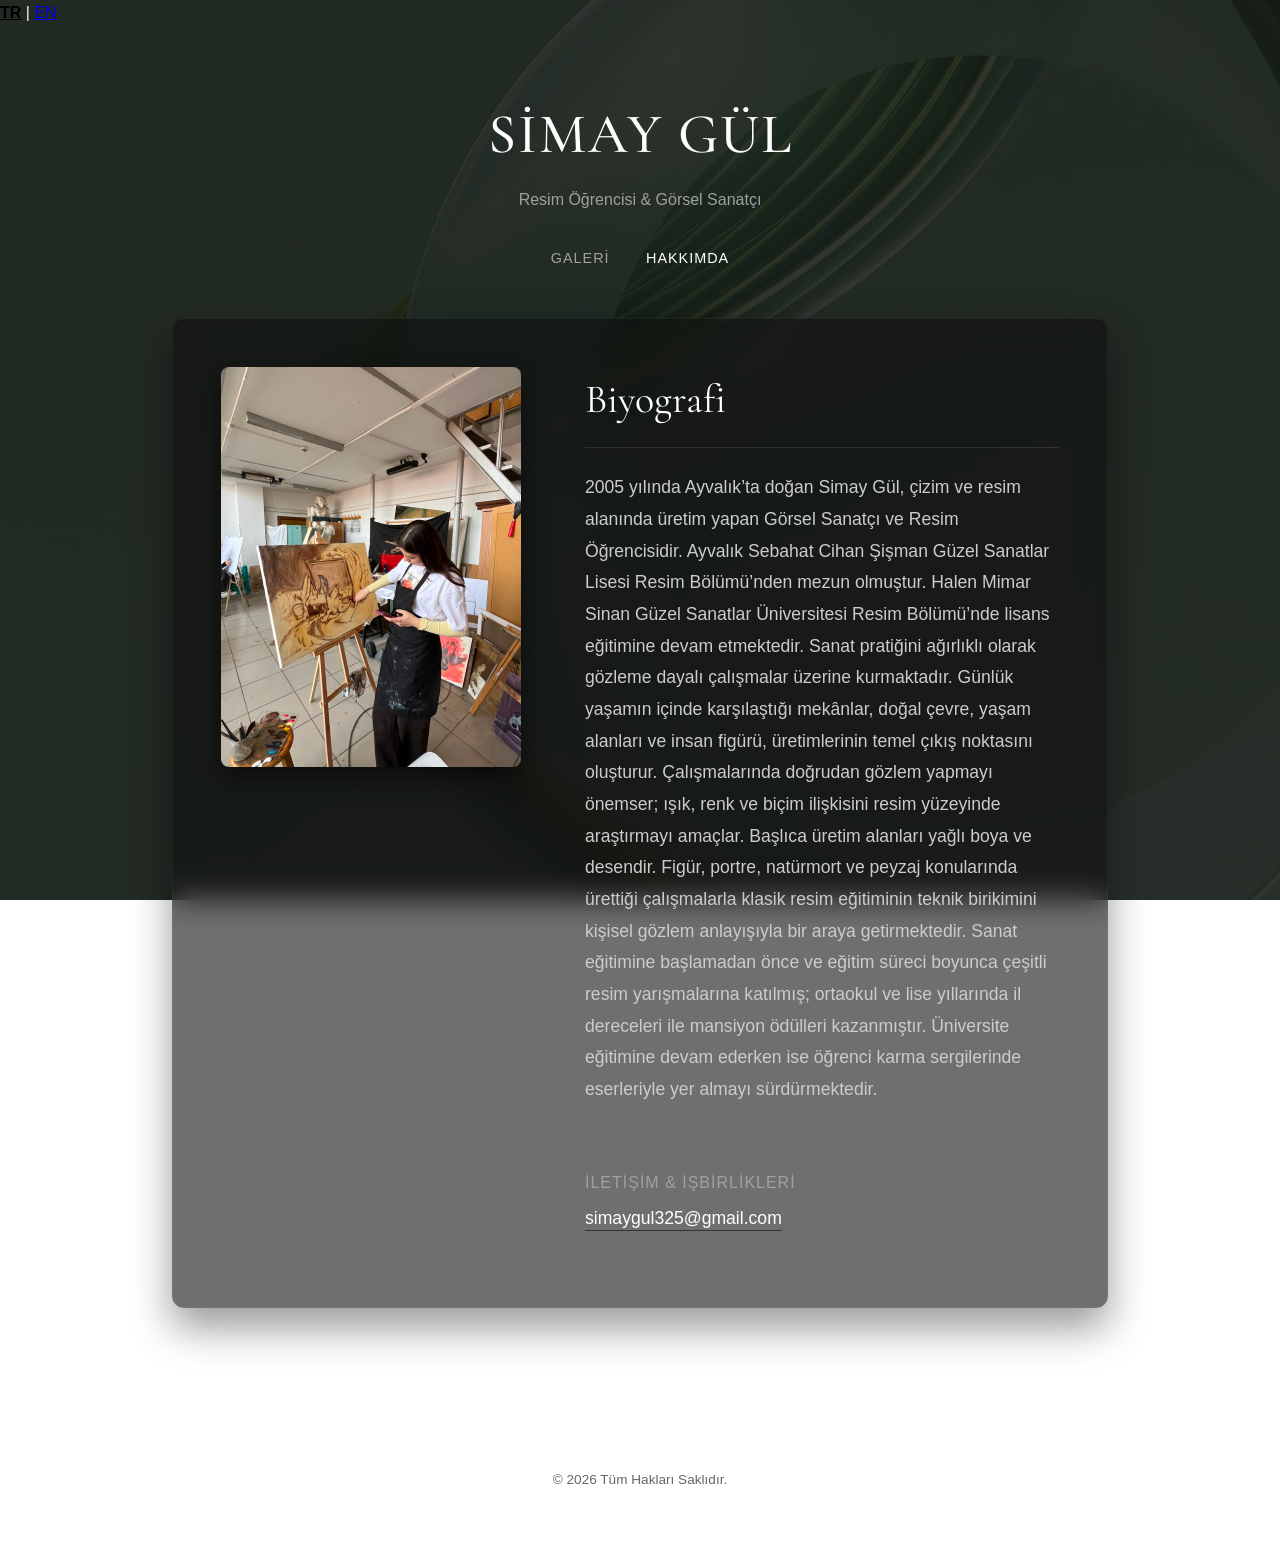
<file: hakkimda.html>
<!DOCTYPE html>
<html lang="tr">
<head>
    <meta charset="UTF-8">
    <meta name="viewport" content="width=device-width, initial-scale=1.0">
    <title>Hakkımda | Simay Gül</title>

    <link rel="preconnect" href="https://fonts.googleapis.com">
    <link rel="preconnect" href="https://fonts.gstatic.com" crossorigin>
    <link href="https://fonts.googleapis.com/css2?family=Cormorant+Garamond:ital,wght@0,300..700;1,300..700&display=swap" rel="stylesheet">

    <style>
        /* Genel Sıfırlama */
        * { box-sizing: border-box; margin: 0; padding: 0; }
        
        body { 
            font-family: -apple-system, BlinkMacSystemFont, "Segoe UI", Roboto, sans-serif; 
            
            /* Ana sayfadaki yeşil arka plan ve siyah perde buraya da eklendi */
            background-image: linear-gradient(rgba(10, 10, 10, 0.82), rgba(10, 10, 10, 0.82)), url('green-abstract-3840x2160-14254.jpg');
            background-size: cover;          
            background-position: center;     
            background-attachment: fixed;    
            
            color: #f5f5f5; 
            line-height: 1.6; 
        }
        
        /* Başlık Alanı */
        header { padding: 4rem 2rem 2rem 2rem; text-align: center; max-width: 1200px; margin: 0 auto; }
        header h1 { font-family: 'Cormorant Garamond', serif; font-size: 3.5rem; font-weight: 500; letter-spacing: 2px; text-transform: uppercase; margin-bottom: 0.5rem; color: #ffffff; }
        header p { font-size: 1rem; color: #a0a0a0; font-weight: 300; }
        
        /* Menü Navigasyonu */
        nav { text-align: center; margin-bottom: 3rem; }
        nav a { color: #a0a0a0; text-decoration: none; margin: 0 1rem; font-size: 0.9rem; text-transform: uppercase; letter-spacing: 1px; transition: color 0.3s; }
        nav a:hover, nav a.active { color: #ffffff; }
        
        /* Hakkımda İçerik Konteyneri (Cam Efektli Kart) */
        .about-container { max-width: 1000px; margin: 0 auto 6rem auto; padding: 0 2rem; }
        .about-wrapper { 
            display: flex; 
            gap: 4rem; 
            align-items: flex-start; 
            background: rgba(15, 15, 15, 0.6); 
            padding: 3rem; 
            border-radius: 12px; 
            border: 1px solid rgba(255,255,255,0.05); 
            backdrop-filter: blur(15px); 
            box-shadow: 0 20px 40px rgba(0,0,0,0.4);
        }
        
        /* Sol Taraf: Fotoğraf Alanı */
        .about-image { flex: 0 0 300px; } 
        .about-image img { 
            width: 100%; 
            border-radius: 8px; 
            object-fit: cover; 
            box-shadow: 0 10px 25px rgba(0,0,0,0.5);
            /* Siyah-beyaz efekt istersen alttaki satırın başındaki /* işaretini sil */
            /* filter: grayscale(100%); transition: filter 0.3s ease; */
        }
        /* .about-image img:hover { filter: grayscale(0%); } */
        
        /* Sağ Taraf: Metin Alanı */
        .about-text { flex: 1; text-align: left; }
        .about-text h2 { 
            font-family: 'Cormorant Garamond', serif; 
            font-size: 2.5rem; 
            font-weight: 400; 
            margin-bottom: 1.5rem; 
            color: #ffffff; 
            border-bottom: 1px solid rgba(255,255,255,0.1); 
            padding-bottom: 1rem; 
        }
        .about-text p { color: #cccccc; font-size: 1.1rem; margin-bottom: 1.5rem; line-height: 1.8; }
        
        /* İletişim Bilgileri */
        .contact-info { margin-top: 2.5rem; padding-top: 1.5rem; }
        .contact-info h3 { font-size: 1rem; text-transform: uppercase; letter-spacing: 1px; margin-bottom: 0.5rem; color: #a0a0a0; font-weight: 400; }
        .contact-info a { color: #ffffff; text-decoration: none; border-bottom: 1px solid #333; padding-bottom: 2px; transition: border-color 0.3s; font-size: 1.1rem; }
        .contact-info a:hover { border-color: #ffffff; }
        
        /* Footer */
        footer { padding: 4rem 2rem; text-align: center; border-top: 1px solid rgba(255,255,255,0.05); color: #666666; font-size: 0.85rem; }
        
        /* Mobil Uyum */
        @media (max-width: 768px) { 
            header h1 { font-size: 2.2rem; } 
            .about-wrapper { flex-direction: column; align-items: center; gap: 2rem; padding: 2rem; text-align: center; }
            .about-image { flex: 0 0 auto; width: 100%; max-width: 300px; }
            .about-text { text-align: center; }
        }
    </style>
</head>
<body>
    <div class="dil-secenekleri">
    <a href="hakkimda.html" style="font-weight:bold; color:#000;">TR</a> | 
    <a href="hakkimda_en.html">EN</a>
</div>

    <header>
        <h1>Simay Gül</h1>
        <p>Resim Öğrencisi & Görsel Sanatçı</p>
    </header>

    <nav>
        <a href="index.html">Galeri</a>
        <a href="hakkimda.html" class="active">Hakkımda</a>
    </nav>

    <main class="about-container">
        <div class="about-wrapper">
            
            <div class="about-image">
                <img src="Resimler/simay-biyografi.jpeg" alt="Simay Gül Portre">
            </div>
            
            <div class="about-text">
                <h2>Biyografi</h2>
                
                <p>2005 yılında Ayvalık’ta doğan Simay Gül, çizim ve resim alanında üretim yapan Görsel Sanatçı ve Resim Öğrencisidir. Ayvalık Sebahat Cihan Şişman Güzel Sanatlar Lisesi Resim Bölümü’nden mezun olmuştur. Halen Mimar Sinan Güzel Sanatlar Üniversitesi Resim Bölümü’nde lisans eğitimine devam etmektedir.

Sanat pratiğini ağırlıklı olarak gözleme dayalı çalışmalar üzerine kurmaktadır. Günlük yaşamın içinde karşılaştığı mekânlar, doğal çevre, yaşam alanları ve insan figürü, üretimlerinin temel çıkış noktasını oluşturur. Çalışmalarında doğrudan gözlem yapmayı önemser; ışık, renk ve biçim ilişkisini resim yüzeyinde araştırmayı amaçlar.

Başlıca üretim alanları yağlı boya ve desendir. Figür, portre, natürmort ve peyzaj konularında ürettiği çalışmalarla klasik resim eğitiminin teknik birikimini kişisel gözlem anlayışıyla bir araya getirmektedir.

Sanat eğitimine başlamadan önce ve eğitim süreci boyunca çeşitli resim yarışmalarına katılmış; ortaokul ve lise yıllarında il dereceleri ile mansiyon ödülleri kazanmıştır. Üniversite eğitimine devam ederken ise öğrenci karma sergilerinde eserleriyle yer almayı sürdürmektedir.</p>
                
                
                <div class="contact-info">
                    <h3>İletişim & İşbirlikleri</h3>
                    <p><a href="mailto:simaygul325@gmail.com">simaygul325@gmail.com</a></p>
                </div>
            </div>
            
        </div>
    </main>

    <footer>
        <p>&copy; 2026 Tüm Hakları Saklıdır.</p>
    </footer>

</body>
</html>
</file>
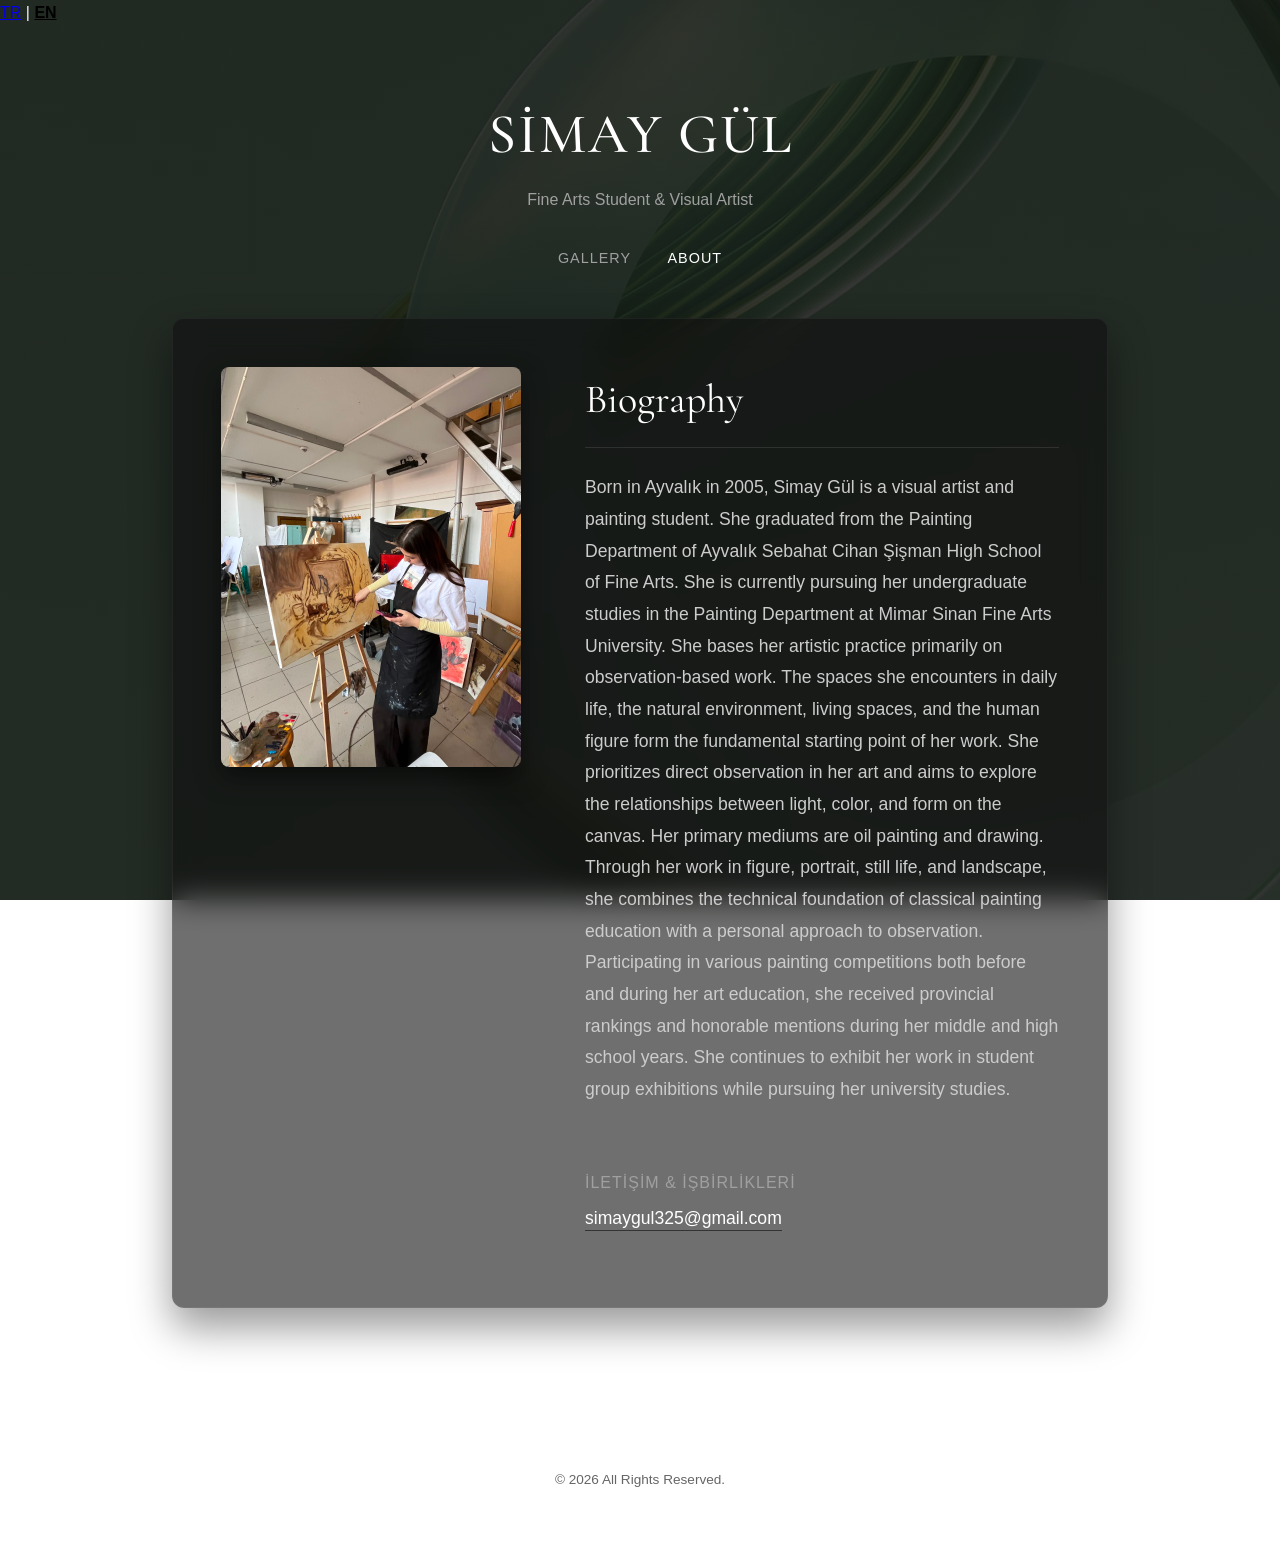
<file: hakkimda_en.html>
<!DOCTYPE html>
<html lang="tr">
<head>
    <meta charset="UTF-8">
    <meta name="viewport" content="width=device-width, initial-scale=1.0">
    <title>Hakkımda | Simay Gül</title>

    <link rel="preconnect" href="https://fonts.googleapis.com">
    <link rel="preconnect" href="https://fonts.gstatic.com" crossorigin>
    <link href="https://fonts.googleapis.com/css2?family=Cormorant+Garamond:ital,wght@0,300..700;1,300..700&display=swap" rel="stylesheet">

    <style>
        /* Genel Sıfırlama */
        * { box-sizing: border-box; margin: 0; padding: 0; }
        
        body { 
            font-family: -apple-system, BlinkMacSystemFont, "Segoe UI", Roboto, sans-serif; 
            
            /* Ana sayfadaki yeşil arka plan ve siyah perde buraya da eklendi */
            background-image: linear-gradient(rgba(10, 10, 10, 0.82), rgba(10, 10, 10, 0.82)), url('green-abstract-3840x2160-14254.jpg');
            background-size: cover;          
            background-position: center;     
            background-attachment: fixed;    
            
            color: #f5f5f5; 
            line-height: 1.6; 
        }
        
        /* Başlık Alanı */
        header { padding: 4rem 2rem 2rem 2rem; text-align: center; max-width: 1200px; margin: 0 auto; }
        header h1 { font-family: 'Cormorant Garamond', serif; font-size: 3.5rem; font-weight: 500; letter-spacing: 2px; text-transform: uppercase; margin-bottom: 0.5rem; color: #ffffff; }
        header p { font-size: 1rem; color: #a0a0a0; font-weight: 300; }
        
        /* Menü Navigasyonu */
        nav { text-align: center; margin-bottom: 3rem; }
        nav a { color: #a0a0a0; text-decoration: none; margin: 0 1rem; font-size: 0.9rem; text-transform: uppercase; letter-spacing: 1px; transition: color 0.3s; }
        nav a:hover, nav a.active { color: #ffffff; }
        
        /* Hakkımda İçerik Konteyneri (Cam Efektli Kart) */
        .about-container { max-width: 1000px; margin: 0 auto 6rem auto; padding: 0 2rem; }
        .about-wrapper { 
            display: flex; 
            gap: 4rem; 
            align-items: flex-start; 
            background: rgba(15, 15, 15, 0.6); 
            padding: 3rem; 
            border-radius: 12px; 
            border: 1px solid rgba(255,255,255,0.05); 
            backdrop-filter: blur(15px); 
            box-shadow: 0 20px 40px rgba(0,0,0,0.4);
        }
        
        /* Sol Taraf: Fotoğraf Alanı */
        .about-image { flex: 0 0 300px; } 
        .about-image img { 
            width: 100%; 
            border-radius: 8px; 
            object-fit: cover; 
            box-shadow: 0 10px 25px rgba(0,0,0,0.5);
            /* Siyah-beyaz efekt istersen alttaki satırın başındaki /* işaretini sil */
            /* filter: grayscale(100%); transition: filter 0.3s ease; */
        }
        /* .about-image img:hover { filter: grayscale(0%); } */
        
        /* Sağ Taraf: Metin Alanı */
        .about-text { flex: 1; text-align: left; }
        .about-text h2 { 
            font-family: 'Cormorant Garamond', serif; 
            font-size: 2.5rem; 
            font-weight: 400; 
            margin-bottom: 1.5rem; 
            color: #ffffff; 
            border-bottom: 1px solid rgba(255,255,255,0.1); 
            padding-bottom: 1rem; 
        }
        .about-text p { color: #cccccc; font-size: 1.1rem; margin-bottom: 1.5rem; line-height: 1.8; }
        
        /* İletişim Bilgileri */
        .contact-info { margin-top: 2.5rem; padding-top: 1.5rem; }
        .contact-info h3 { font-size: 1rem; text-transform: uppercase; letter-spacing: 1px; margin-bottom: 0.5rem; color: #a0a0a0; font-weight: 400; }
        .contact-info a { color: #ffffff; text-decoration: none; border-bottom: 1px solid #333; padding-bottom: 2px; transition: border-color 0.3s; font-size: 1.1rem; }
        .contact-info a:hover { border-color: #ffffff; }
        
        /* Footer */
        footer { padding: 4rem 2rem; text-align: center; border-top: 1px solid rgba(255,255,255,0.05); color: #666666; font-size: 0.85rem; }
        
        /* Mobil Uyum */
        @media (max-width: 768px) { 
            header h1 { font-size: 2.2rem; } 
            .about-wrapper { flex-direction: column; align-items: center; gap: 2rem; padding: 2rem; text-align: center; }
            .about-image { flex: 0 0 auto; width: 100%; max-width: 300px; }
            .about-text { text-align: center; }
        }
    </style>
</head>
<body>
    <div class="dil-secenekleri">
    <a href="hakkimda.html">TR</a> | 
    <a href="hakkimda_en.html" style="font-weight:bold; color:#000;">EN</a>
</div>

    <header>
        <h1>Simay Gül</h1>
        <p>Fine Arts Student & Visual Artist</p>
    </header>

    <nav>
        <a href="en.html">Gallery</a>
        <a href="hakkimda_en.html" class="active">About</a>
    </nav>

    <main class="about-container">
        <div class="about-wrapper">
            
            <div class="about-image">
                <img src="Resimler/simay-biyografi.jpeg" alt="Simay Gül Portre">
            </div>
            
            <div class="about-text">
                <h2>Biography</h2>
                
                <p>Born in Ayvalık in 2005, Simay Gül is a visual artist and painting student. She graduated from the Painting Department of Ayvalık Sebahat Cihan Şişman High School of Fine Arts. She is currently pursuing her undergraduate studies in the Painting Department at Mimar Sinan Fine Arts University.

She bases her artistic practice primarily on observation-based work. The spaces she encounters in daily life, the natural environment, living spaces, and the human figure form the fundamental starting point of her work. She prioritizes direct observation in her art and aims to explore the relationships between light, color, and form on the canvas.

Her primary mediums are oil painting and drawing. Through her work in figure, portrait, still life, and landscape, she combines the technical foundation of classical painting education with a personal approach to observation.

Participating in various painting competitions both before and during her art education, she received provincial rankings and honorable mentions during her middle and high school years. She continues to exhibit her work in student group exhibitions while pursuing her university studies.</p>
                
                
                <div class="contact-info">
                    <h3>İletişim & İşbirlikleri</h3>
                    <p><a href="mailto:simaygul325@gmail.com">simaygul325@gmail.com</a></p>
                </div>
            </div>
            
        </div>
    </main>

    <footer>
        <p>&copy; 2026 All Rights Reserved.</p>
    </footer>

</body>
</html>
</file>
